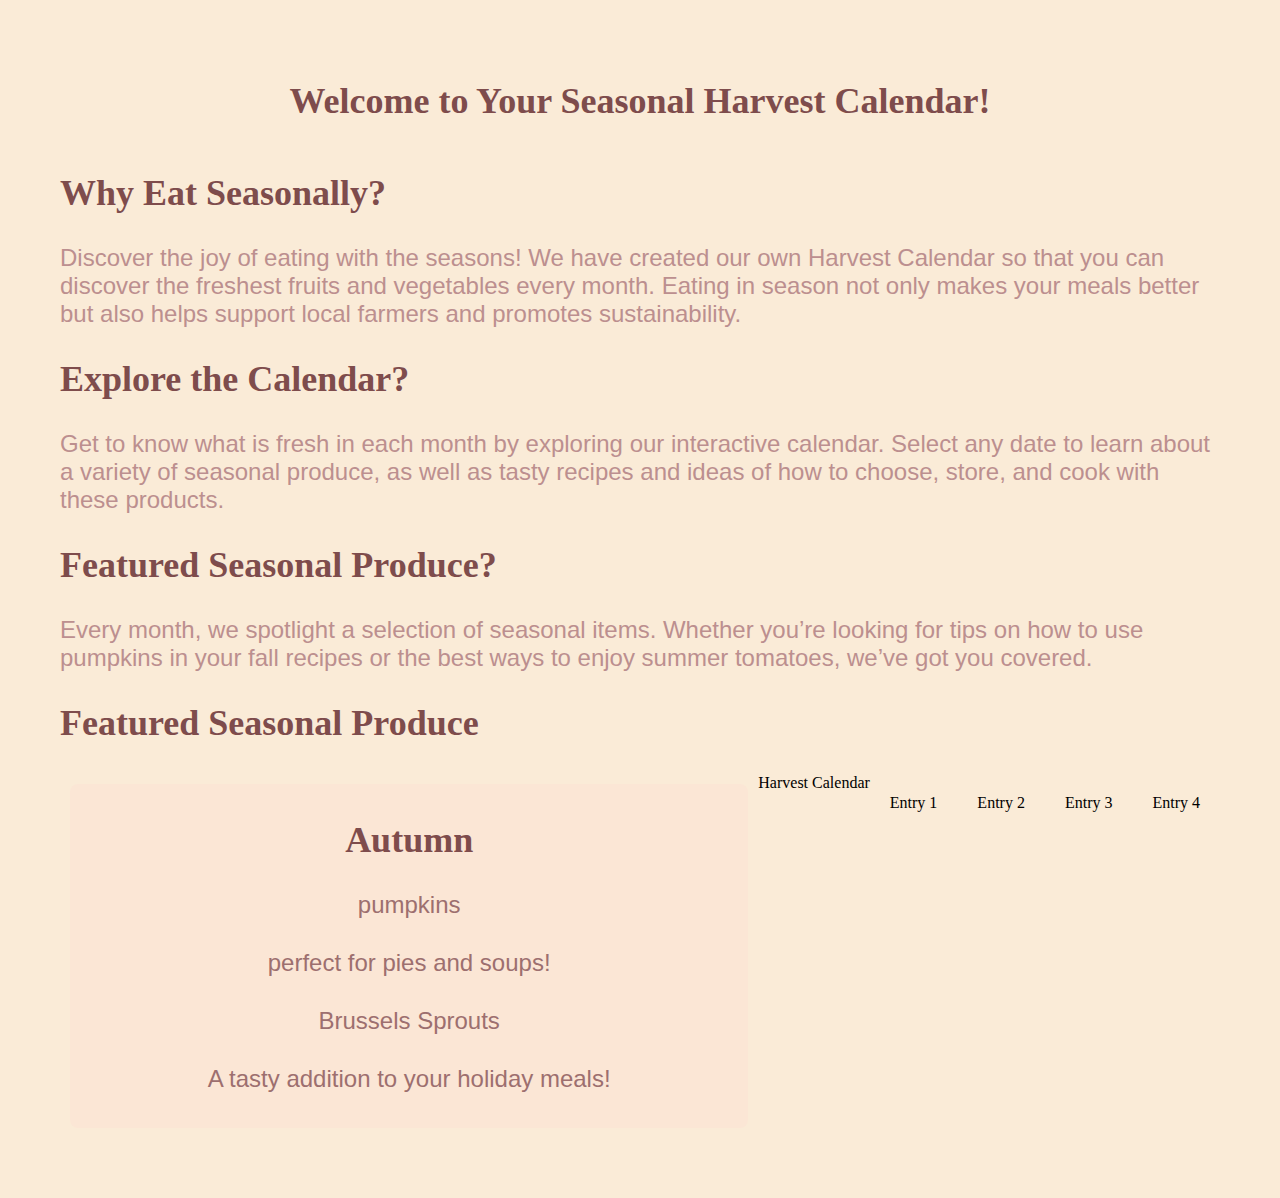
<file: index.html>
<!DOCTYPE html>
<html>
<head>
    <meta charset="utf-8">
    <meta http-equiv="X-UA-Compatible" content="IE=edge">
    <meta name="description" content="Explore the Harvest Calendar for seasonal fruits and vegetables.">
    <meta name="viewport" content="width=device-width, initial-scale=1">
    <link rel="stylesheet" href="style.css">
    <title>Harvest Calendar</title>
</head>
<body>
    <header>
        <h1>Welcome to Your Seasonal Harvest Calendar!</h1>
    </header>
    <h2>Why Eat Seasonally?</h2>
    <p class="emphasized">
        Discover the joy of eating with the seasons! We have created our own Harvest Calendar so that you can discover the freshest fruits and vegetables every month. Eating in season not only makes your meals better but also helps support local farmers and promotes sustainability.
    </p>
    <h2>Explore the Calendar?</h2>
    <p class="emphasized">Get to know what is fresh in each month by exploring our interactive calendar. Select any date to learn about a variety of seasonal produce, as well as tasty recipes and ideas of how to choose, store, and cook with these products.
    </p>
    <h2>Featured Seasonal Produce?</h2>
    <p class="emphasized">Every month, we spotlight a selection of seasonal items. Whether you’re looking for tips on how to use pumpkins in your fall recipes or the best ways to enjoy summer tomatoes, we’ve got you covered.
</p>
<h2>Featured Seasonal Produce</h2>
<div class="calendar">
    <div class="items">
<h3>Autumn</h3>
<p>pumpkins</p>
<p>perfect for pies and soups!</p>
<p>Brussels Sprouts</p>
<p>A tasty addition to your holiday meals!</p>
</div>
    Harvest Calendar
    <div>Entry 1</div>
    <div>Entry 2</div>
    <div>Entry 3</div>
    <div>Entry 4</div>

    </body>
</html>
</file>
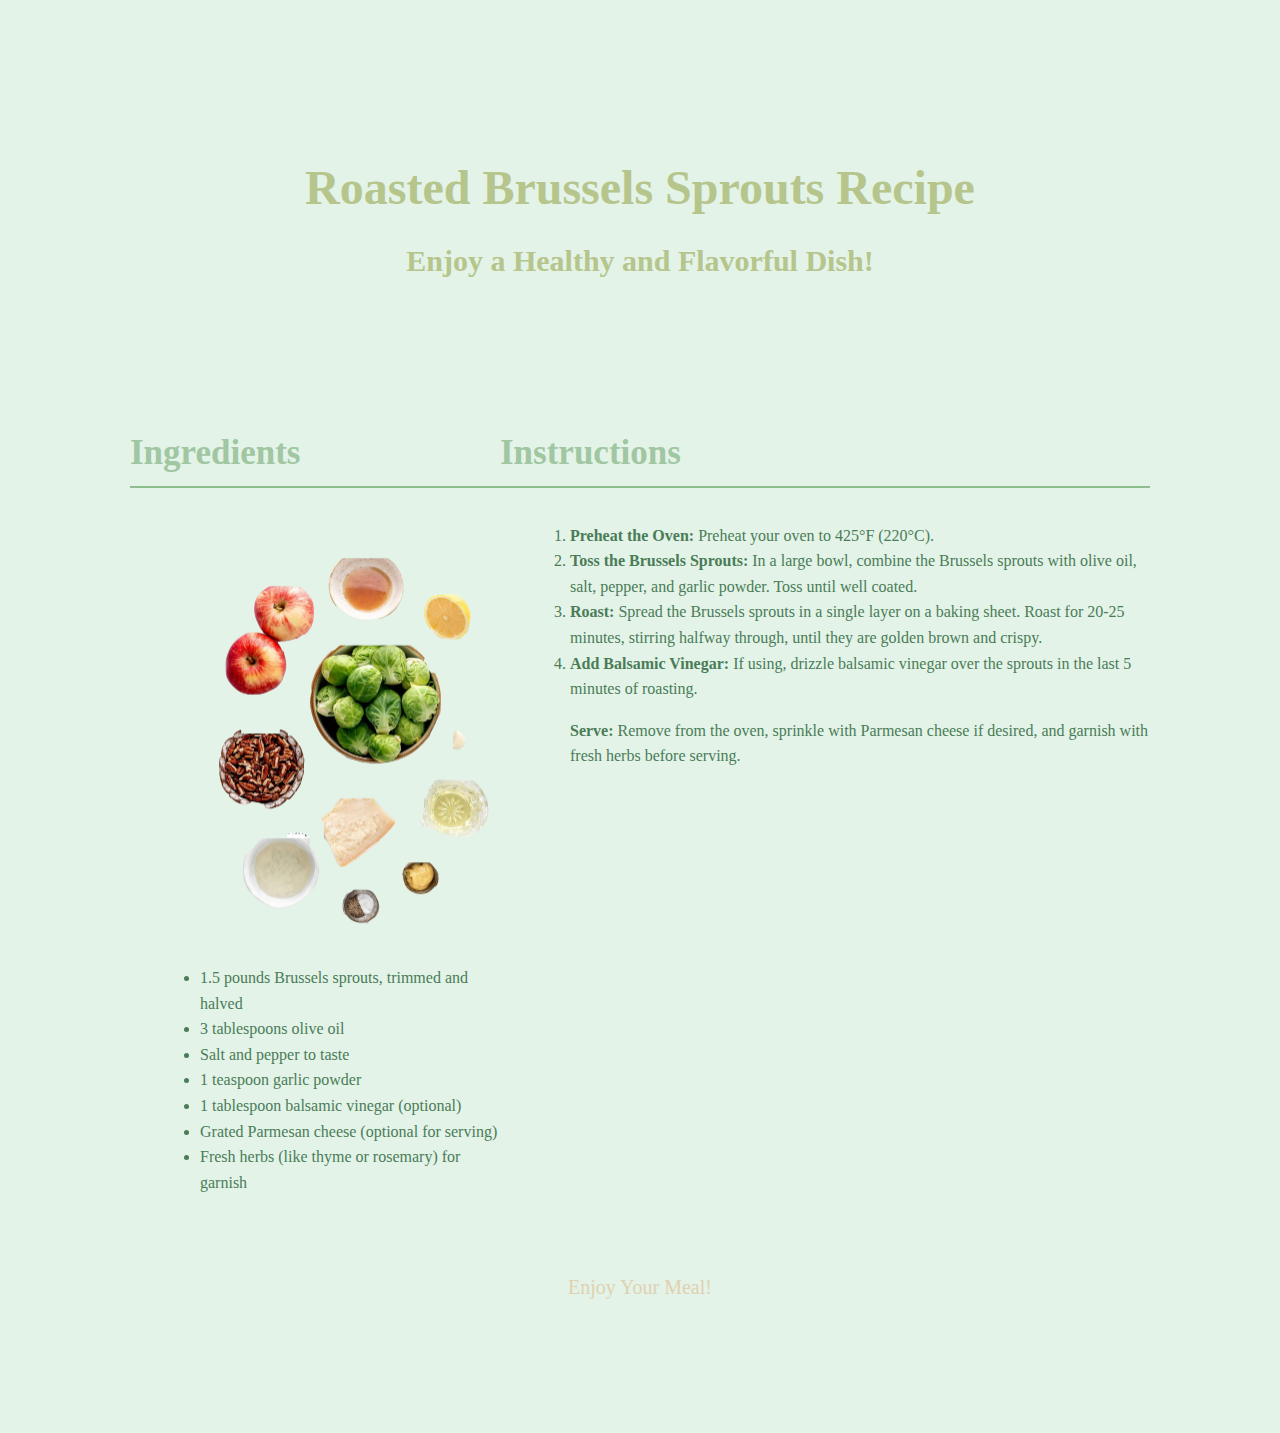
<file: Entry 2/brussels sprouts recipe.html>
<!DOCTYPE html>
<html lang="en">
<head>
    <meta charset="utf-8">
    <meta http-equiv="X-UA-Compatible" content="IE=edge">
    <meta name="description" content="Explore a delicious Brussels Sprouts recipe for a healthy meal.">
    <meta name="viewport" content="width=device-width, initial-scale=1">
        <link rel="stylesheet" href="style.css">
    <title>Brussels Sprouts Recipe</title>
   
 
</head>
<body>
    <header>
        <h1>Roasted Brussels Sprouts Recipe</h1>
        <h2>Enjoy a Healthy and Flavorful Dish!</h2>
    </header>
    <main>
        <section class="ingredients">
            <h3>Ingredients</h3>
            <ul>
                <img src="bs.png" width="300" alt="Brussels Sprouts">
                <li>1.5 pounds Brussels sprouts, trimmed and halved</li>
                <li>3 tablespoons olive oil</li>
                <li>Salt and pepper to taste</li>
                <li>1 teaspoon garlic powder</li>
                <li>1 tablespoon balsamic vinegar (optional)</li>
                <li>Grated Parmesan cheese (optional for serving)</li>
                <li>Fresh herbs (like thyme or rosemary) for garnish</li>
            </ul>
        </section>
        <section class="instructions">
            <h3>Instructions</h3>
            <ol>
                <li><strong>Preheat the Oven:</strong> Preheat your oven to 425°F (220°C).</li>
                <li><strong>Toss the Brussels Sprouts:</strong> In a large bowl, combine the Brussels sprouts with olive oil, salt, pepper, and garlic powder. Toss until well coated.</li>
                <li><strong>Roast:</strong> Spread the Brussels sprouts in a single layer on a baking sheet. Roast for 20-25 minutes, stirring halfway through, until they are golden brown and crispy.</li>
                <li><strong>Add Balsamic Vinegar:</strong> If using, drizzle balsamic vinegar over the sprouts in the last 5 minutes of roasting.</li>
                <p><strong>Serve:</strong> Remove from the oven, sprinkle with Parmesan cheese if desired, and garnish with fresh herbs before serving.</li>
            </ol>
        </section>
    </main>
    <footer>
        <p>Enjoy Your Meal!</p>
    </footer>
</body>
</html>
</file>
<file: style.css>
* {
    box-sizing: border-box; 
    padding: 10px;
    margin: 10px;
}

body{
    background-color: antiquewhite;
}

p {
    font-size: 24px;
    font-family: Arial, Helvetica, sans-serif;
    padding-top: 10px;
    padding-bottom: 10px;
}

h1{
    font-size: 36px;
    font-family: serif;
    text-align: center;
    color:rgb(126, 76, 76)

}

h2{
    font-size: 36px;
    font-family:serif;
    padding-top: 10px;
    padding-bottom: 10px;
    color:rgb(126, 76, 76)
}

h3{
    font-size: 36px;
    font-family:serif;
    padding-top: 10px;
    padding-bottom: 10px;
    color: rgb(126, 76, 76);
}

.emphasized {
    color: rosybrown;
}



.calendar{
    display: flex;
    flex-wrap: wrap;
    justify-content: space-between;
}

.items{
    flex: 1 1 30%;
    margin: 10px;
    padding: 15px;
    background: #fbe6d5; 
    border-radius: 8px;
    text-align: center;
    transition: transform 0.2s;
    color:rgb(157, 111, 111)
}

.items:hover {
    transform: scale(1.05);
    background: #e1c8a8; 
    color:rgb(126, 76, 76)
}
</file>
<file: Entry 2/style.css>
body {
            font-family: serif;
            background-color: #e3f3e8;
            margin: 40px;
            padding: 70px;
            line-height: 1.6;
            color: #4a7c57;
        }
        header {
            padding: 40px 20px;
            text-align: center;
            color: #b6c58b;
            font-family: serif;
        }
        h1 {
            font-size: 48px;
            margin: 0;
            transition: all 0.3s ease;
        }
        h1:hover {
            font-size: 50px;
            color: #748044; 
            transform: scale(1.05);
        }
        h2 {
            font-size: 30px;
            margin-top: 10px;
        }
        main { 
            padding: 20px;
            margin-top: 20px;
            display: flex;
            justify-content: space-between;
        }
        section {
            margin-bottom: 20px;
        }
        h3 {
            font-size: 35px;
            color: #a0c6a2;
            border-bottom: 2px solid #8cbf8c;
            padding-bottom: 5px;
        }
        ol,ul {
            margin-left: 30px;
        }
        footer {
            text-align: center;
            margin-top: 20px;
            font-size: 20px;
            color: #e0d1b0;
        }
</file>
